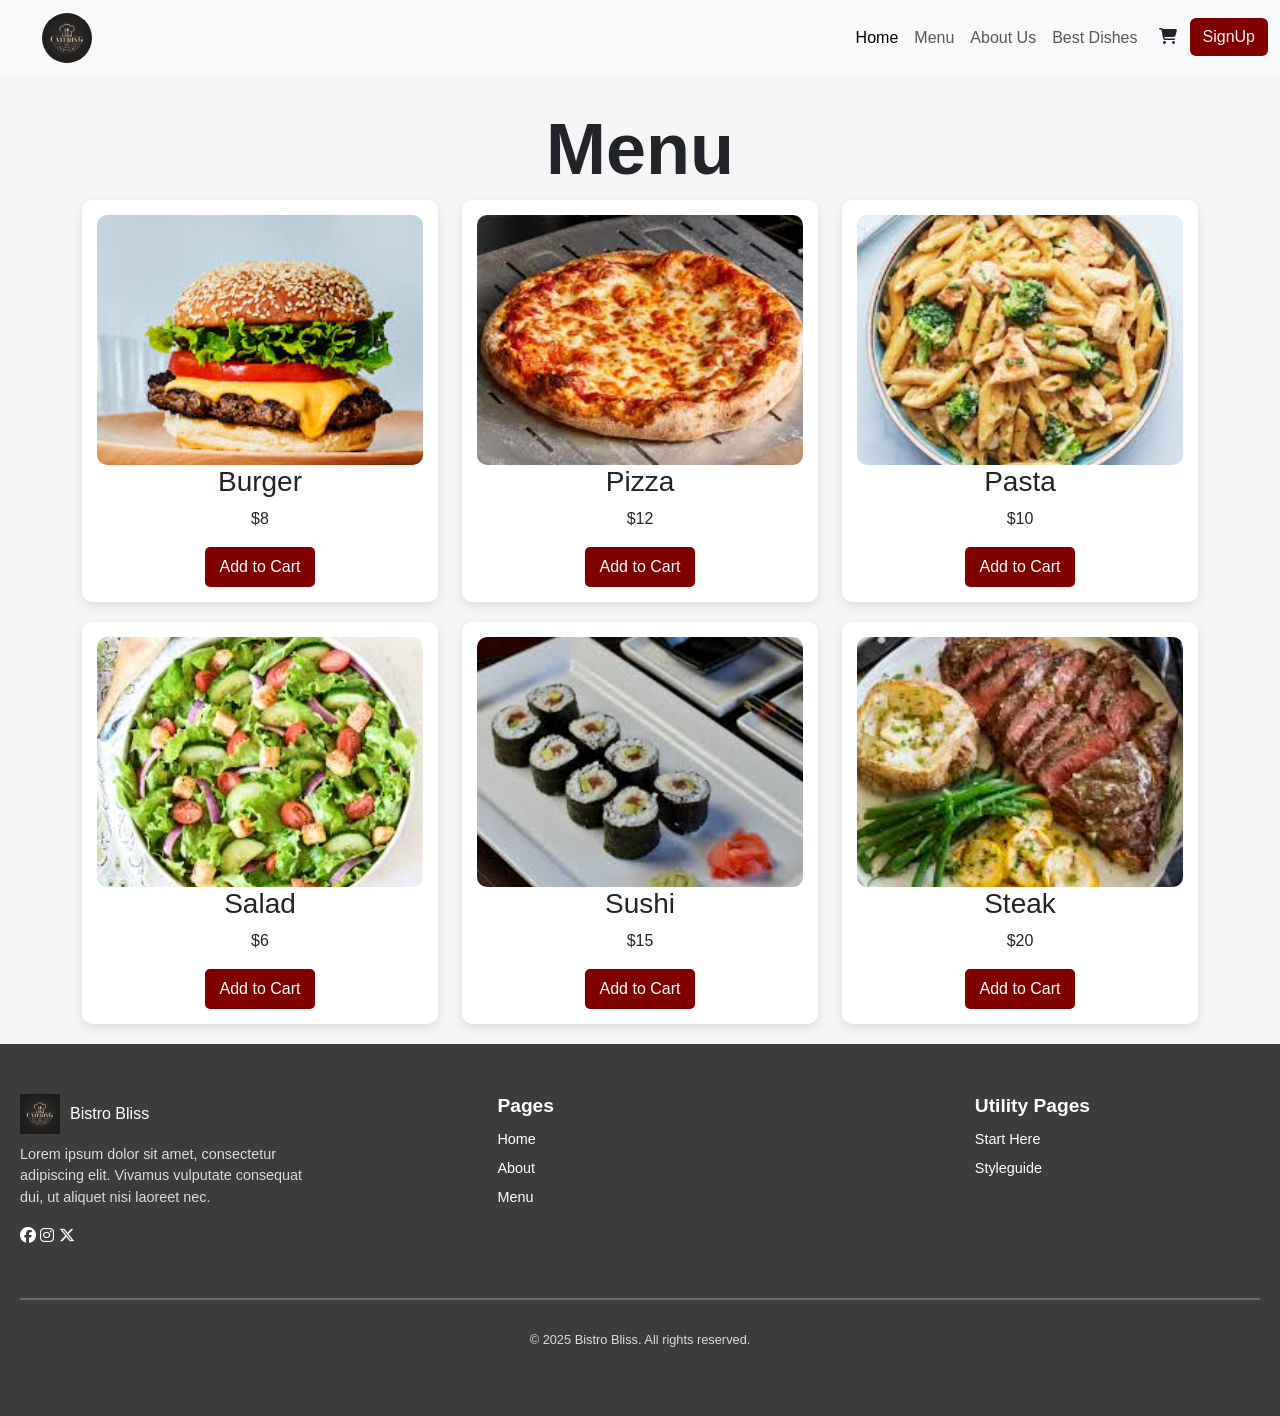
<file: index.html>
<!DOCTYPE html>
<html lang="en">
<head>
    <meta charset="UTF-8">
    <meta name="viewport" content="width=device-width, initial-scale=1.0">
    <title>Restaurant Order Page</title>
    <link rel="stylesheet" href="https://cdnjs.cloudflare.com/ajax/libs/font-awesome/6.4.2/css/all.min.css">
    <link rel="stylesheet" href="https://cdn.jsdelivr.net/npm/bootstrap@5.3.2/dist/css/bootstrap.min.css">
    <link rel="stylesheet" href="styles.css">
</head>
<body>

    <!-- Navbar -->
    <nav class="navbar navbar-expand-lg bg-body-tertiary">
        <div class="container-fluid">
            <a class="navbar-brand" href="#"><img src="logo.jpg" alt="Logo"></a>
            <button class="navbar-toggler" type="button" data-bs-toggle="collapse" data-bs-target="#navbarSupportedContent">
                <span class="navbar-toggler-icon"></span>
            </button>
            <div class="collapse navbar-collapse" id="navbarSupportedContent">
                <ul class="navbar-nav ms-auto">
                    <li class="nav-item"><a class="nav-link active" href="Home.html">Home</a></li>
                    <li class="nav-item"><a class="nav-link" href="index.html">Menu</a></li>
                    <li class="nav-item"><a class="nav-link" href="aboutus.html">About Us</a></li>
                    <li class="nav-item"><a class="nav-link" href="bestdishes.html">Best Dishes</a></li>
                    <li class="nav-item"><button class="btn cart-btn" data-bs-toggle="modal" data-bs-target="#cartModal"><i class="fa-solid fa-cart-shopping"></i></button></li>
                    <li><button class="navbtn btn" type="button" data-bs-toggle="modal" data-bs-target="#signUpModal">SignUp</button></li>
                </ul>
            </div>
        </div>
    </nav>

    <section class="food-menu container">
        <h2 class="text-center" style="font-size: 54pt; font-weight: bold;"> Menu</h2>
        <div class="row">
            
            <!-- Food Items -->
            <div class="col-md-4">
                <div class="food-card">
                    <div id="burgerCarousel" class="carousel slide" data-bs-ride="carousel">
                        <div class="carousel-inner">
                            <div class="carousel-item active"><img src="burger1.jpeg" class="d-block w-100" width="225px" height="225px"></div>
                            <div class="carousel-item"><img src="burger2.jpeg" class="d-block w-100" width="225px" height="225px"></div>
                            <div class="carousel-item"><img src="burger3.jpeg" class="d-block w-100" width="225px" height="225px"></div>
                        </div>
                    </div>
                    <h3>Burger</h3>
                    <p>$8</p>
                    <button class="add-to-cart btn" data-name="Burger" data-price="8">Add to Cart</button>
                </div>
            </div>

            <div class="col-md-4">
                <div class="food-card">
                    <div id="pizzaCarousel" class="carousel slide" data-bs-ride="carousel">
                        <div class="carousel-inner">
                            <div class="carousel-item active"><img src="pizza1.jpeg" class="d-block w-100" width="225px" height="225px"></div>
                            <div class="carousel-item"><img src="pizza2.jpeg" class="d-block w-100" width="225px" height="225px"></div>
                            <div class="carousel-item"><img src="pizza3.jpeg" class="d-block w-100" width="225px" height="225px"></div>
                        </div>
                    </div>
                    <h3>Pizza</h3>
                    <p>$12</p>
                    <button class="add-to-cart btn" data-name="Pizza" data-price="12">Add to Cart</button>
                </div>
            </div>

            <div class="col-md-4">
                <div class="food-card">
                    <div id="pastaCarousel" class="carousel slide" data-bs-ride="carousel">
                        <div class="carousel-inner">
                            <div class="carousel-item active"><img src="pasta1.jpeg" class="d-block w-100" width="225px" height="225px"></div>
                            <div class="carousel-item"><img src="pasta2.jpeg" class="d-block w-100" width="225px" height="225px"></div>
                            <div class="carousel-item"><img src="pasta3.jpeg" class="d-block w-100" width="225px" height="225px"></div>
                        </div>
                    </div>
                    <h3>Pasta</h3>
                    <p>$10</p>
                    <button class="add-to-cart btn" data-name="Pasta" data-price="10">Add to Cart</button>
                </div>
            </div>

            <div class="col-md-4">
                <div class="food-card">
                    <div id="saladCarousel" class="carousel slide" data-bs-ride="carousel">
                        <div class="carousel-inner">
                            <div class="carousel-item active"><img src="salad1.jpeg" class="d-block w-100" width="225px" height="225px"></div>
                            <div class="carousel-item"><img src="salad2.jpeg" class="d-block w-100" width="225px" height="225px"></div>
                            <div class="carousel-item"><img src="salad3.jpeg" class="d-block w-100" width="225px" height="225px"></div>
                        </div>
                    </div>
                    <h3>Salad</h3>
                    <p>$6</p>
                    <button class="add-to-cart btn" data-name="Salad" data-price="6">Add to Cart</button>
                </div>
            </div>

            <div class="col-md-4">
                <div class="food-card">
                    <div id="sushiCarousel" class="carousel slide" data-bs-ride="carousel">
                        <div class="carousel-inner">
                            <div class="carousel-item active"><img src="sushi1.jpeg" class="d-block w-100" width="225px" height="225px"></div>
                            <div class="carousel-item"><img src="sushi2.jpeg" class="d-block w-100" width="225px" height="225px"></div>
                            <div class="carousel-item"><img src="sushi3.jpeg" class="d-block w-100" width="225px" height="225px"></div>
                        </div>
                    </div>
                    <h3>Sushi</h3>
                    <p>$15</p>
                    <button class="add-to-cart btn" data-name="Sushi" data-price="15">Add to Cart</button>
                </div>
            </div>

            <div class="col-md-4">
                <div class="food-card">
                    <div id="steakCarousel" class="carousel slide" data-bs-ride="carousel">
                        <div class="carousel-inner">
                            <div class="carousel-item active"><img src="steak1.jpeg" class="d-block w-100" width="225px" height="225px"></div>
                            <div class="carousel-item"><img src="steak2.jpeg" class="d-block w-100" width="225px" height="225px"></div>
                            <div class="carousel-item"><img src="steak3.jpeg" class="d-block w-100" width="225px" height="225px"></div>
                        </div>
                    </div>
                    <h3>Steak</h3>
                    <p>$20</p>
                    <button class="add-to-cart btn" data-name="Steak" data-price="20">Add to Cart</button>
                </div>
            </div>

        </div>
    </section>

    <!-- Cart Modal -->
    <div class="modal fade" id="cartModal" tabindex="-1">
        <div class="modal-dialog">
            <div class="modal-content">
                <div class="modal-header">
                    <h5 class="modal-title">Your Cart</h5>
                    <button type="button" class="btn-close" data-bs-dismiss="modal"></button>
                </div>
                <div class="modal-body">
                    <ul id="cart-items"></ul>
                    <h4>Total: $<span id="cart-total">0</span></h4>
                </div>
                <div class="modal-footer">
                    <button class="btn btn-danger" id="clear-cart">Clear Cart</button>
                    <button class="btn btn-success" href="checkout.html"><a href="checkout.html"> checkout</a></button>
                </div>
            </div>
        </div>
    </div>

    <!-- Sign Up Modal -->
    <div class="modal fade" id="signUpModal" tabindex="-1">
        <div class="modal-dialog">
            <div class="modal-content">
                <div class="modal-header">
                    <h5 class="modal-title">Sign Up</h5>
                    <button type="button" class="btn-close" data-bs-dismiss="modal"></button>
                </div>
                <div class="modal-body">
                    <form id="signUpForm">
                        <div class="mb-3">
                            <label for="username" class="form-label">Username</label>
                            <input type="text" class="form-control" id="username" required>
                        </div>
                        <div class="mb-3">
                            <label for="email" class="form-label">E-mail</label>
                            <input type="email" class="form-control" id="email" required>
                        </div>
                        <div class="mb-3">
                            <label for="password" class="form-label">Password</label>
                            <input type="password" class="form-control" id="password" required>
                        </div>
                        <button type="submit" class="btn sign">Sign Up</button>
                    </form>
                </div>
            </div>
        </div>
    </div>

    <footer class="footer">
        <div class="footer-column">
          <div class="logo">
            <img src="logo.jpg" alt="Logo" />
            <span>Bistro Bliss</span>
          </div>
          <p>
            Lorem ipsum dolor sit amet, consectetur adipiscing elit. Vivamus
            vulputate consequat dui, ut aliquet nisi laoreet nec.
          </p>
          <div class="social-icons">
            <i class="fa-brands fa-facebook"></i>
            <i class="fa-brands fa-instagram"></i>
            <i class="fa-brands fa-x-twitter"></i>
          </div>
        </div>
  
        <div class="footer-column">
          <h4>Pages</h4>
          <ul>
            <li><a href="Home.html">Home</a></li>
            <li><a href="aboutus.html">About</a></li>
            <li><a href="index.html">Menu</a></li>
          </ul>
        </div>
  
        <div class="footer-column">
          <h4>Utility Pages</h4>
          <ul>
            <li><a href="#">Start Here</a></li>
            <li><a href="#">Styleguide</a></li>
          </ul>
        </div>
  
        <hr class="footer-line" />
  
        <p class="footer-text">© 2025 Bistro Bliss. All rights reserved.</p>
      </footer>
  
    <script src="script.js"></script>
    <script src="https://cdn.jsdelivr.net/npm/bootstrap@5.3.2/dist/js/bootstrap.bundle.min.js"></script>
</body>
</html>
</file>
<file: styles.css>
body {
    font-family: Arial, sans-serif;
    background-color: #f5f5f5;
    margin: 0;
    padding: 0;
}

/* Navbar */
.navbar-brand img {
  margin-left: 30px;
  width: 50px;
  height: 50px;
  border-radius: 50%;
}

.navbar-nav {
  text-align: center !important;
}
.navbtn {
  background-color: #800000 !important;
  color: #f5f5f5 !important;
}
.sign {
  background-color: #800000 !important;
  color: #f5f5f5 !important;
  
}
.btn-l{
  background-color: #973232!important;
  margin-left: 5px;
  margin-top: 1px;
  color: #f5f5f5!important;
  border-color: #800000;
}
.modal-title {
  color: #800000 !important;
  background-color: rgba(255, 255, 255, 0);
}
.modal-footer {
  color: #800000;
}
.modal-footer button:hover {
  background-color: #800000;
  color: #ddd;
}

/* Food Menu */
.food-menu {
  margin-top: 30px;
  text-align: center;
}

.food-card {
  background: white;
  padding: 15px;
  border-radius: 10px;
  box-shadow: 0px 4px 10px rgba(0, 0, 0, 0.1);
  text-align: center;
  margin-bottom: 20px;
  transition: transform 0.3s ease, box-shadow 0.3s ease;
}

.food-card:hover {
  transform: scale(1.05);
  box-shadow: 0px 6px 15px rgba(0, 0, 0, 0.2);
}

.carousel-inner img {
  height: 250px;
  object-fit: cover;
  border-radius: 10px;
}

.add-to-cart {
  background-color: #800000;
  color: white;
  border: none;
  padding: 8px 15px;
  border-radius: 5px;
  transition: background-color 0.3s ease;
}

.add-to-cart:hover {
  background-color: #600000;
}
.footer {
    background-color: #3c3c3b;
    color: white;
    padding: 50px 20px;
    display: flex;
    justify-content: space-between;
    flex-wrap: wrap;
  }
  
  .footer-column {
    flex: 0 0 23%;
    margin-bottom: 20px;
  }
  
  .footer-column h4 {
    font-size: 1.2rem;
    font-weight: bold;
    color: white;
    margin-bottom: 10px;
  }
  
  .footer-column p {
    font-size: 0.9rem;
    color: #dcdcdc;
  }
  
  .logo {
    display: flex;
    align-items: center;
    gap: 10px;
    margin-bottom: 10px;
  }
  
  .logo img {
    width: 40px;
    height: 40px;
    object-fit: contain;
  }
  
  .social-icons {
    margin-top: 10px;
  }
  
  .social-icon {
    width: 30px;
    height: 30px;
    margin-right: 10px;
    display: inline-block;
    background-color: #800000;
    border-radius: 50%;
    background-size: 60%;
    background-repeat: no-repeat;
    background-position: center;
    transition: all 0.3s ease;
  }
  
  .social-icon.fb {
    background-image: url("facebook-white.png");
  }
  .social-icon.insta {
    background-image: url("instagram-white.png");
  }
  .social-icon.twitter {
    background-image: url("twitter-white.png");
  }
  
  .social-icon:hover {
    background-color: white;
  }
  .social-icon.fb:hover {
    background-image: url("facebook-maroon.png");
  }
  .social-icon.insta:hover {
    background-image: url("instagram-maroon.png");
  }
  .social-icon.twitter:hover {
    background-image: url("twitter-maroon.png");
  }
  
  .footer-column ul {
    list-style: none;
    padding: 0;
    margin: 0;
  }
  
  .footer-column ul li {
    margin: 5px 0;
  }
  
  .footer-column ul li a {
    text-decoration: none;
    color: white;
    font-size: 0.9rem;
    transition: color 0.3s ease, border-bottom 0.3s ease;
  }
  
  .footer-column ul li a:hover {
    color: #800000;
    border-bottom: 2px solid white;
  }
  
  .insta-images img {
    width: 45%;
    margin-right: 10px;
    border-radius: 10px;
    transition: transform 0.3s ease;
    object-fit: cover;
  }
  
  .insta-images img:nth-child(2) {
    margin-right: 0;
  }
  
  .insta-images img:hover {
    transform: scale(1.1);
  }
  
  .footer-line {
    border: none;
    border-top: 2px solid white;
    margin: 30px 0;
    width: 100%;
  }
  
  .footer-text {
    width: 100%;
    text-align: center;
    font-size: 0.8rem;
    color: #dcdcdc;
  }
</file>
